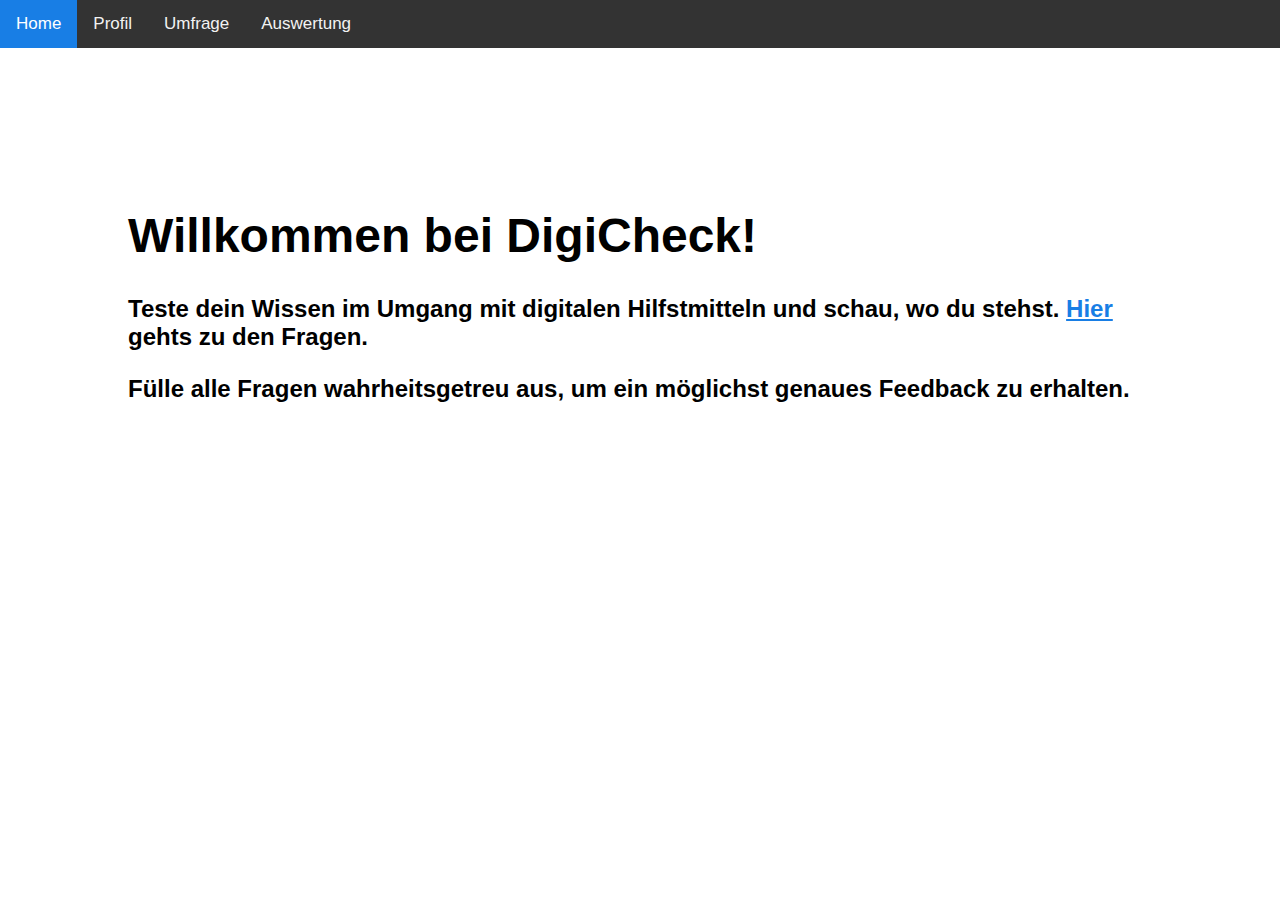
<file: index.html>
<!DOCTYPE html>
<html>
  <head>
    <link rel="icon" href="icons/Bern.png" />
    <title>DigiCheck</title>
    <meta name="viewport" content="width=device-width, initial-scale=1" />
    <style>
      body {
        margin: 0;
        font-family: Arial, Helvetica, sans-serif;
      }

      .topnav {
        overflow: hidden;
        background-color: #333;
      }

      .topnav a {
        float: left;
        color: #f2f2f2;
        text-align: center;
        padding: 14px 16px;
        text-decoration: none;
        font-size: 17px;
      }

      .topnav a:hover {
        background-color: #ddd;
        color: black;
      }

      .topnav a.active {
        background-color: #187ee5;
        color: white;
      }
    </style>
  </head>
  <div class="topnav">
    <a class="active" href="index.html">Home</a>
    <a href="/Profil/index.html">Profil</a>
    <a href="Umfrage/index.html">Umfrage</a>
    <a href="Auswertung/index2.html">Auswertung</a>
  </div>

  <!--
  <div class="container">
    <div class="sidebar">
        <button onclick="window.location.href='index.html'" class="button"><img src="icons/home.png" style="padding-right: 2px;" width="30px" height="30px">Home</img></button>
        <button class="button"><img src="icons/user.png" style="padding-right: 2px;" width="30px" height="30px">Profil</img></button>
        <button onclick="window.location.href='Umfrage/index.html'"class="button"><img src="icons/clipboard.png" style="padding-right: 2px;" width="30px" height="30px">Umfrage</img></button>
        <button onclick="window.location.href='Auswertung/index2.html'" class="button"><img src="icons/chart.png" style="padding-right: 2px;" width="30px" height="30px">Auswertung</img></button>
    </div></header> -->

  <body>
    <div
      style="
        font-family: Arial, Helvetica, sans-serif;
        font-weight: bold;
        padding: 10%;
        font-size: 150%;
      "
    >
      <h1>Willkommen bei DigiCheck!</h1>
      <p>
        Teste dein Wissen im Umgang mit digitalen Hilfstmitteln und schau, wo du
        stehst.
        <a href="Umfrage/index.html" style="color: #187ee5">Hier</a> gehts zu
        den Fragen.
      </p>
      <p>
        Fülle alle Fragen wahrheitsgetreu aus, um ein möglichst genaues Feedback
        zu erhalten.
      </p>
    </div>
  </body>
</html>
</file>
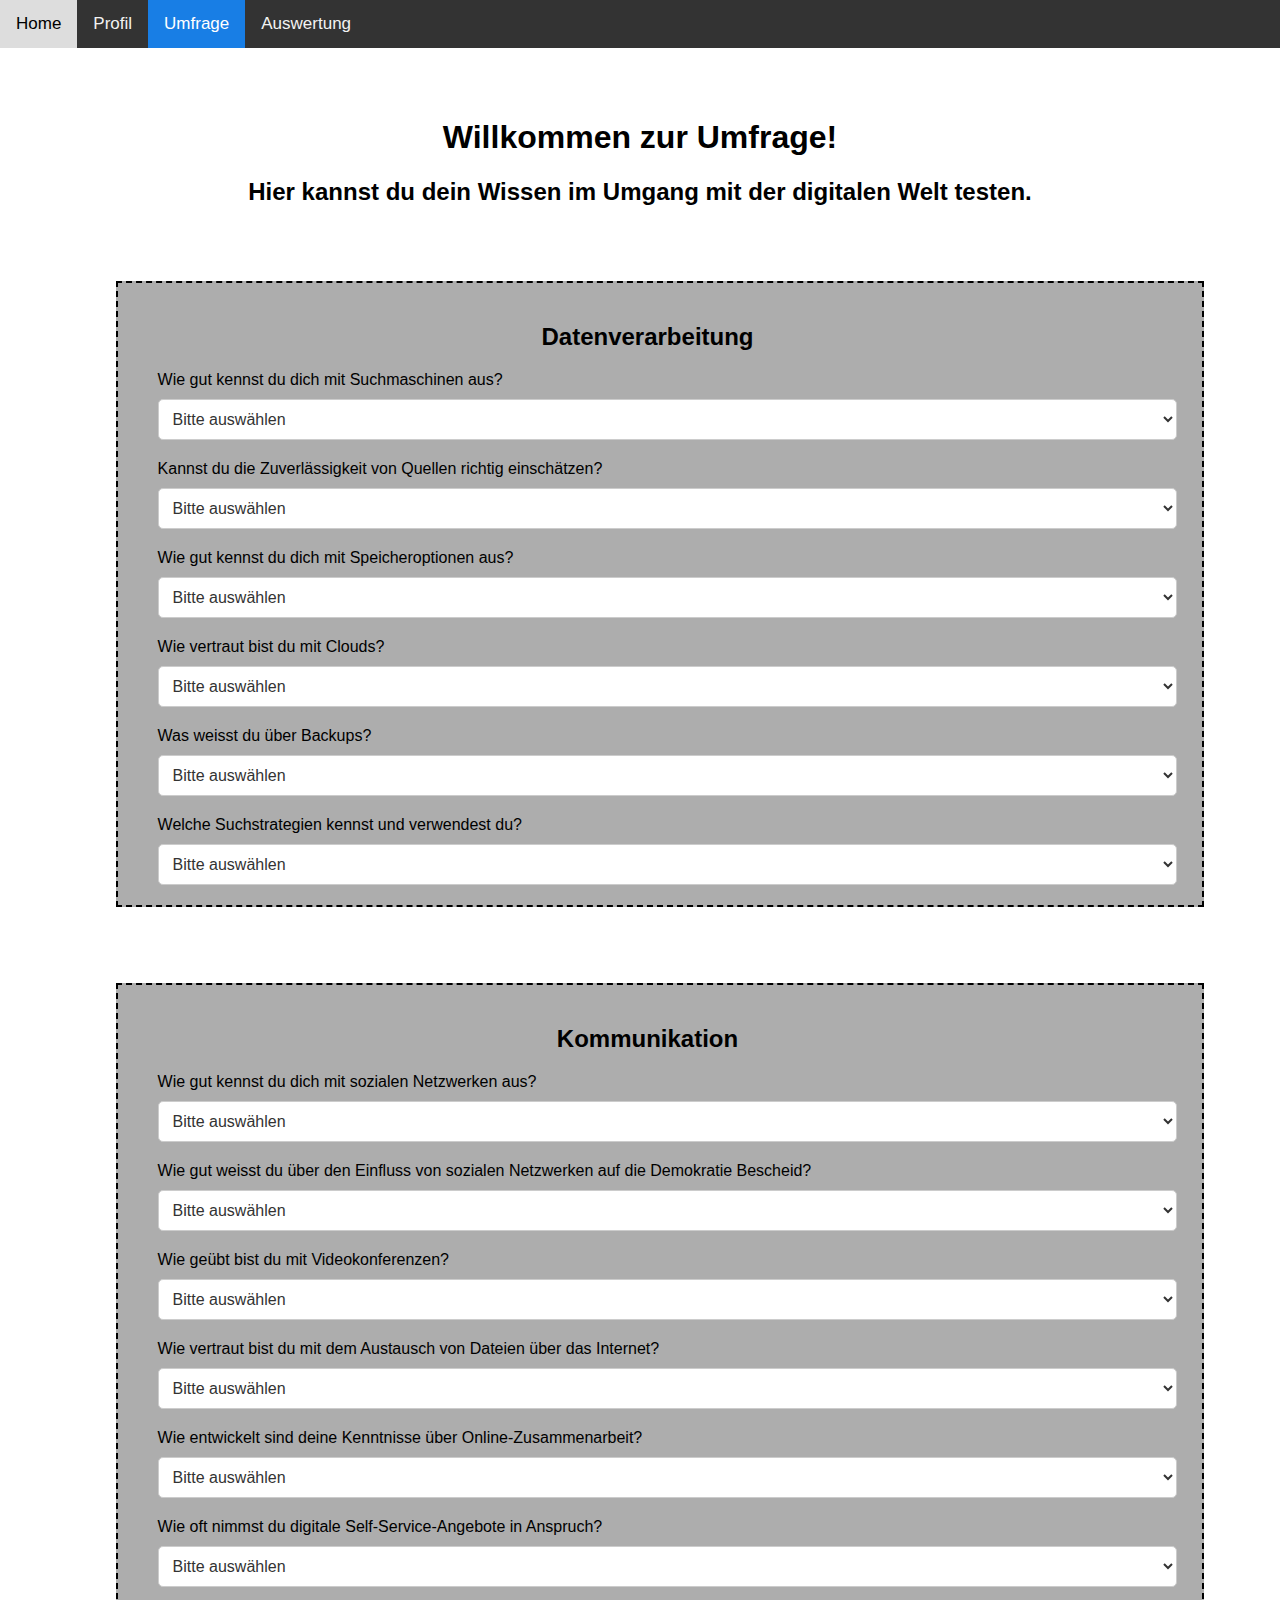
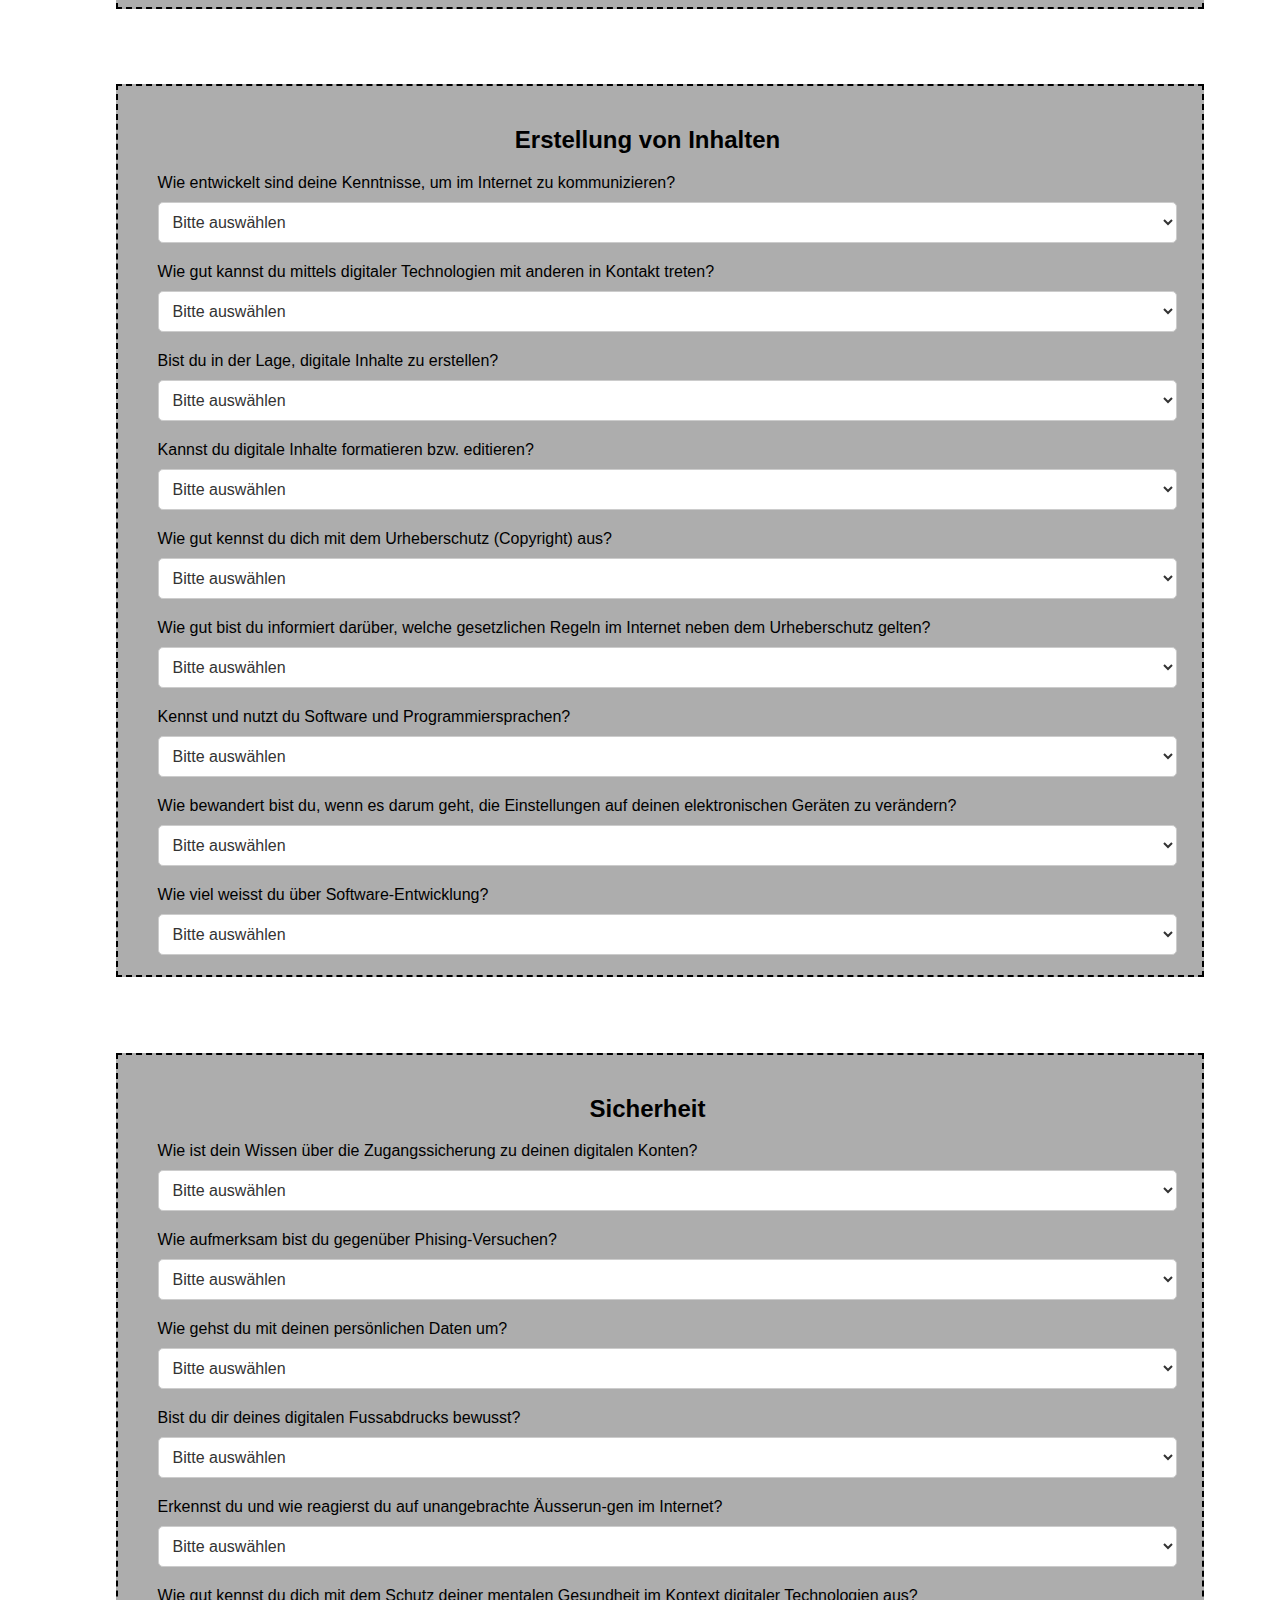
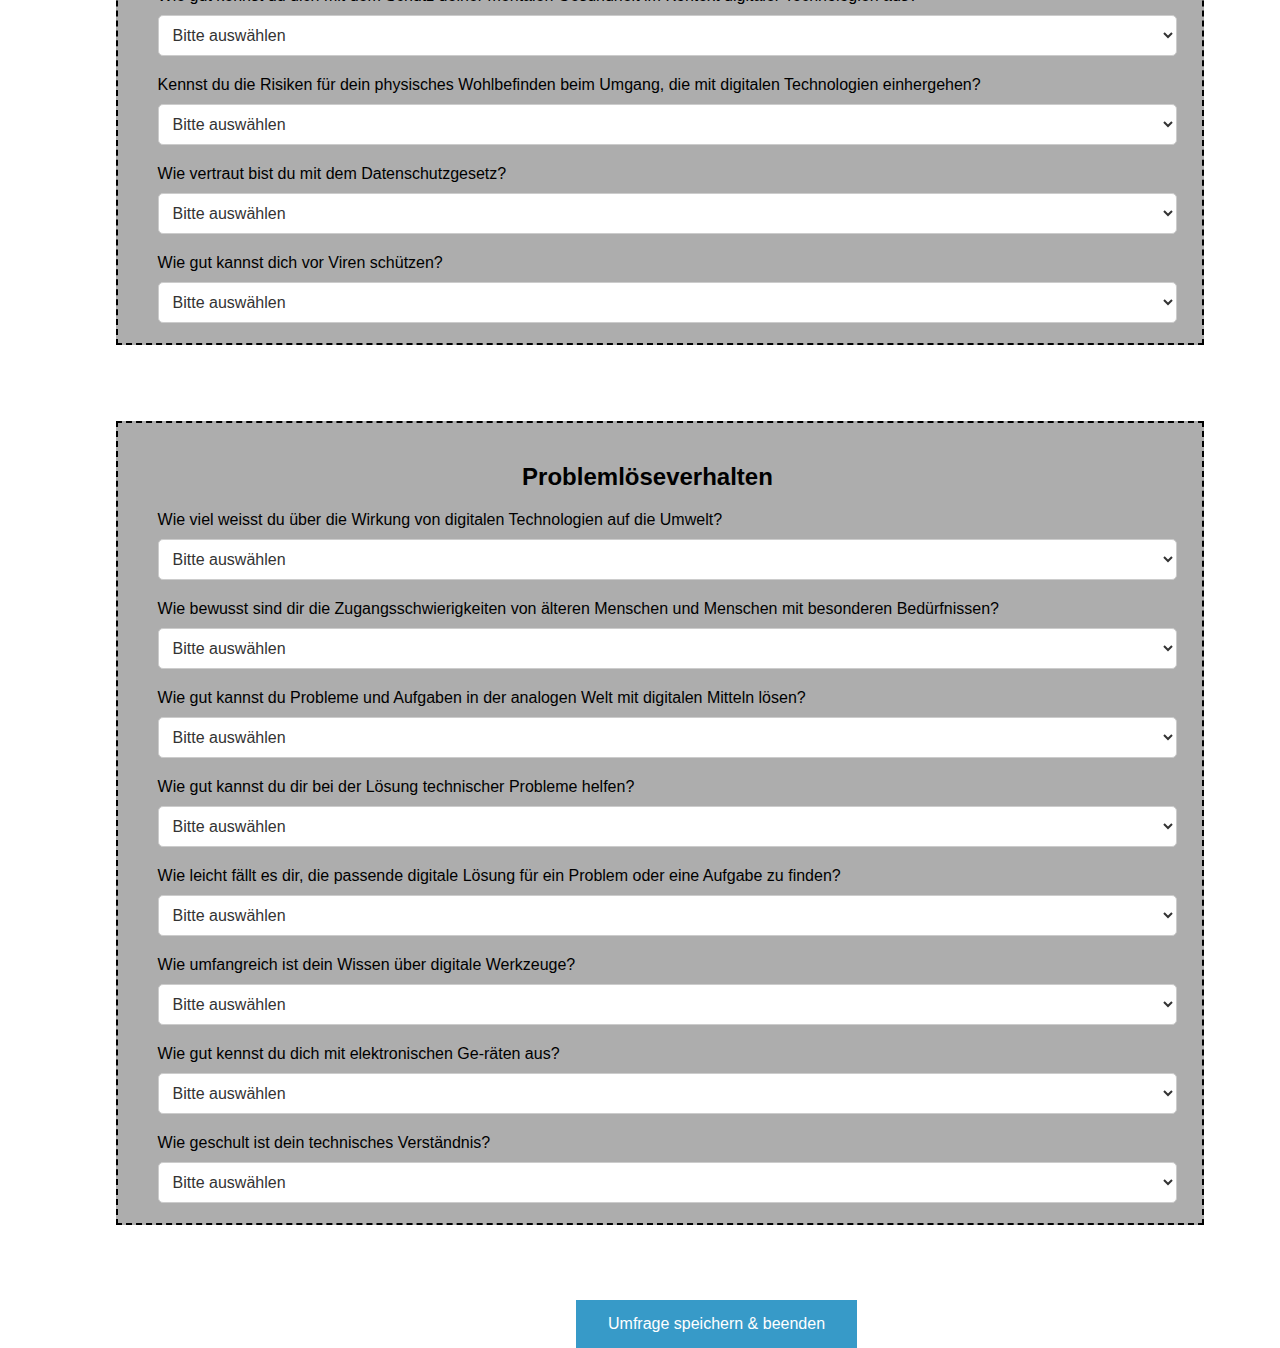
<file: Umfrage/index.html>
<!DOCTYPE html>

<html lang="de">
  <head>
    <link rel="icon" href="../icons/Bern.png" />
    <meta charset="utf-8" />
    <meta name="Umfrage" content="width=device-width, initial-scale=1" />

    <title>Umfrage</title>
    <meta name="Umfrage DigiCheck" content="DigiCheck" />
    <meta name="Joel Bettler" content="DigiCheck" />

    <link rel="stylesheet" href="style.css" />
    <link
      href="https://cdn.jsdelivr.net/npm/bootstrap@5.0.2/dist/css/bootstrap.min.css"
      rel="stylesheet"
      integrity="sha384-EVSTQN3/azprG1Anm3QDgpJLIm9Nao0Yz1ztcQTwFspd3yD65VohhpuuCOmLASjC"
      crossorigin="anonymous"
    />
    <link
      rel="stylesheet"
      href="https://cdnjs.cloudflare.com/ajax/libs/animate.css/4.1.1/animate.min.css"
    />
    <link rel="stylesheet" href="https://unpkg.com/aos@next/dist/aos.css" />
    <style>
      body {
        margin: 0;
        font-family: Arial, Helvetica, sans-serif;
      }
      
      .topnav {
        overflow: hidden;
        background-color: #333;
      }
      
      .topnav a {
        float: left;
        color: #f2f2f2;
        text-align: center;
        padding: 14px 16px;
        text-decoration: none;
        font-size: 17px;
      }
      
      .topnav a:hover {
        background-color: #ddd;
        color: black;
      }
      
      .topnav a.active {
        background-color: #187ee5;
        color: white;
      }
      </style>
  </head>

  <div class="topnav">
    <a href="../index.html">Home</a>
    <a href="../Profil/index.html">Profil</a>
    <a class="active" href="index.html">Umfrage</a>
    <a href="../Auswertung/index2.html">Auswertung</a>
  </div>

  <body>
   <!-- <div class="container">
      <div class="sidebar">
          <button onclick="window.location.href='../index.html'" class="button"><img src="../icons/home.png" style="padding-right: 2px;" width="30px" height="30px">Home</img></button>
          <button class="button"><img src="../icons/user.png" style="padding-right: 2px;" width="30px" height="30px">Profil</img></button>
          <button onclick="window.location.href='../Umfrage/index.html'" class="button"><img src="../icons/clipboard.png" style="padding-right: 2px;" width="30px" height="30px">Umfrage</img></button>
          <button onclick="window.location.href='../Auswertung/index2.html'" class="button"><img src="../icons/chart.png" style="padding-right: 2px;" width="30px" height="30px">Auswertung</img></button>
      </div></header> -->

    <h1>Willkommen zur Umfrage!</h1>
    <h2>Hier kannst du dein Wissen im Umgang mit der digitalen Welt testen.</h2>
    <ul>
      <div class="kategorie">
        <li>
          <h2>Datenverarbeitung</h2>
          <ul>
            <li>
              <label for="q1"
                >Wie gut kennst du dich mit Suchmaschinen aus?</label
              >
              <select id="q1" onchange="updateScore('q1', 'score1')">
                <option value="">Bitte auswählen</option>
                <option value="a">Damit bin ich nicht vertraut.</option>
                <option value="b">
                  Ich kann mithilfe einer Suchmaschine (z.B. Google, Yahoo,
                  Bing) online nach Informationen suchen.
                </option>
                <option value="c">
                  Ich kann die am besten geeigneten Schlüsselwörter
                  identifizieren, die zur Breite und Tiefe des Themas passen.
                  Ich kann zu-dem einige grundlegende Filter bei der Suche
                  be-nutzen (z.B. Bilder, Videos oder Karten suchen)
                </option>
                <option value="d">
                  Ich verstehe, wie Suchmaschinen arbeiten, Ergebnisse
                  einordnen und anzeigen. Ich kann abschätzen, wie sich der
                  Einsatz von fortgeschrittenen Filtern (z.B. Datum, Autor,
                  Medium, Dateiformat, Bildgrösse) auf das Suchergebnis
                  auswirkt und kann damit die Ergebnisse gezielt einschränken.
                </option>
              </select>
            </li>
            <li>
              <label for="q2"
                >Kannst du die Zuverlässigkeit von Quellen richtig
                einschätzen?</label
              >
              <select id="q2" onchange="updateScore('q2', 'score1')">
                <option value="">Bitte auswählen</option>
                <option value="a">Damit bin ich nicht vertraut.</option>
                <option value="b">
                  Ich weiss, dass nicht alle Informationen im Internet
                  zuverlässig sind (z.B. Fake News).
                </option>
                <option value="c">
                  Ich weiss, wie man durch bestimmte Kriterien die
                  Zuverlässigkeit von Informationen einschätzen kann, wende es
                  aber nicht immer an.
                </option>
                <option value="d">
                  Ich prüfe immer kritisch, ob eine online gefundene Information
                  zuverlässig ist. Falls nötig, vergleiche ich dazu mehrere
                  Quellen miteinander.
                </option>
              </select>
            </li>
            <li>
              <label for="q3"
                >Wie gut kennst du dich mit Speicheroptionen aus?</label
              >
              <select id="q3" onchange="updateScore('q3', 'score1')">
                <option value="">Bitte auswählen</option>
                <option value="a">Damit bin ich nicht vertraut.</option>
                <option value="b">
                  Ich kann Inhalte oder Dateien (z. B. Texte, Bilder, Musik,
                  Videos, Internetseiten) abspeichern und wieder abrufen.
                </option>
                <option value="c">
                  Ich ordne Informationen systematisch, indem ich Ordner und
                  Markierungen nutze, um Daten einfacher abzurufen.
                </option>
                <option value="d">
                  Ich weiss, welches Dateiformat für welchen Zweck am besten
                  geeignet ist und nutze entsprechend verschiedene Formate
                  (z.B. tiefe oder hohe Auflösung im E-Mail-Verkehr; JPG, PNG
                  oder Rohdaten-format für Bilder).
                </option>
              </select>
            </li>
            <li>
              <label for="q4">Wie vertraut bist du mit Clouds?</label>
              <select id="q4" onchange="updateScore('q4', 'score1')">
                <option value="">Bitte auswählen</option>
                <option value="a">Damit bin ich nicht vertraut.</option>
                <option value="b">
                  Ich weiss, was eine Cloud ist und wozu sie verwendet wird.
                </option>
                <option value="c">
                  Ich weiss, wie ich Dateien (z. B. Dokumente, Bilder, Videos)
                  zwischen Ordnern, Geräten oder in die Cloud kopieren und
                  verschieben kann.
                </option>
                <option value="d">
                  Ich gehe mit Sorgfalt vor, wenn ich entscheide, wo und wie
                  digitale Inhalte gesichert und gespeichert werden. Ich
                  berücksichtige bei der Speicherung insbesondere die
                  Sicherheit, Zugänglichkeit und Rechtmässigkeit.
                </option>
              </select>
            </li>
            <li>
              <label for="q5">Was weisst du über Backups?</label>
              <select id="q5" onchange="updateScore('q5', 'score1')">
                <option value="">Bitte auswählen</option>
                <option value="a">Damit bin ich nicht vertraut.</option>
                <option value="b">
                  Ich weiss, dass es verschiedene Speichermedien gibt (z. B.
                  interne oder externe Festplatte, USB-Speicher, Pen Drive,
                  Speicherkarte).
                </option>
                <option value="c">
                  Ich kann wichtige Dateien wie z.B. Dokumente, Bilder oder mein
                  Adressbuch auf meinem Telefon, Computer oder Tablet an einen
                  sicheren Ort duplizieren (Backups).
                </option>
                <option value="d">
                  Ich erstelle regelmässig Backups und bin problemlos in der
                  Lage, Daten auf allen relevanten digitalen Geräten
                  wiederherzustellen.
                </option>
              </select>
              <li>
                <label for="q6">Welche Suchstrategien kennst und verwendest du?</label>
                <select id="q6" onchange="updateScore('q6', 'score1')">
                  <option value="">Bitte auswählen</option>
                  <option value="a">Damit bin ich nicht vertraut.</option>
                  <option value="b">
                    Wenn ich eine mir fremde Datenbank vor mir habe (z.B. eine Excel-Tabelle), dann suche ich manuell (Scrollen) nach dem für mich relevanten Inhalt.
                  </option>
                  <option value="c">
                    Ich kann die gängigsten Tastenkombinationen (Hotkeys) anwenden, um mich in einer Datenbank zurechtzufinden. Dazu zählen allen voran Rückgängig machen, Suchen, Screenshot, fetter Text, Navigation, Zoom.
                  </option>
                  <option value="d">
                    Ich kann Datenbanken selbst erstellen, um grosse Datenmengen zu speichern und effizient zu nutzen. Dazu benutze ich z.B. Excel, Google Sheets, MySQL, Microsoft Access oder Oracle.
                  </option>
                </select>
              </li>
            </li>
          </ul>
        </li>
      </div>
      <div class="kategorie">
        <li>
          <h2>Kommunikation</h2>
          <ul>
            <li>
              <label for="q1">Wie gut kennst du dich mit sozialen Netzwerken aus?</label>
              <select id="q1" onchange="updateScore('q1', 'score1')">
                <option value="">Bitte auswählen</option>
                <option value="a">Damit bin ich nicht vertraut.</option>
                <option value="b">Ich kenne Soziale Netzwerke (z.B. Facebook, Instagram, Twitter, WhatsApp).</option>
                <option value="c">Ich nutze soziale Netzwerke und weiss, wie ich ändern kann, mit wem ich Inhalte teile (z. B. Freunde, Freunde von Freunden, alle).</option>
                <option value="d">Ich weiss, dass viele Kommunikationsdienste und soziale Medien kostenlos sind, weil sie durch Werbung bezahlt werden. Ich weiss, dass ich durch die Benutzung dieser Dienste deren Anbietern die Erlaubnis erteile, Daten über mich zu sammeln und gewinnbringend zu verkaufen.</option>
              </select>
            </li>
            <li>
              <label for="q2">Wie gut weisst du über den Einfluss von sozialen Netzwerken auf die Demokratie Bescheid?</label>
              <select id="q2" onchange="updateScore('q2', 'score1')">
                <option value="">Bitte auswählen</option>
                <option value="a">Damit bin ich nicht vertraut.</option>
                <option value="b">Ich verwende soziale Netzwerke wie Facebook, Instagram, LinkedIn, ohne über deren Funktionsweise nachzudenken.</option>
                <option value="c">Beim Verwenden bin ich mir bewusst, dass bei den meisten und bekanntesten sozialen Netwerken Algorithmen meine Likes, Posts und weitere Aktivitäten (z.B. wie lange ich ein Bild anschaue) erfassen und mir gestützt darauf ähnlichen Inhalte anzeigt (sog. Filterblase bzw. Bubble).</option>
                <option value="d">Ich weiss, dass soziale Medien und Netzwerke Gesellschaft und Demokratie fördern wie auch schwächen können. Einerseits vereinfachen sie bspw. den Austausch von Ideen, Meinungen und Kritik. Andererseits haben die verwendeten Algorithmen z. B. die Tendenz, extremen Inhalten zu mehr Reichweite zu verhelfen, um mehr Aufmerksamkeit und Nutzung zu generieren.
                  </option>
              </select>
            </li>
            <li>
              <label for="q3">Wie geübt bist du mit Videokonferenzen?</label>
              <select id="q3" onchange="updateScore('q3', 'score1')">
                <option value="">Bitte auswählen</option>
                <option value="a">Damit bin ich nicht vertraut.</option>
                <option value="b">Ich kenne Programme, um über das Internet Videokonferenzen abzuhalten (z.B. Microsoft Teams, Google Meet, Skype, Zoom).</option>
                <option value="c">Ich benutze solche Programme regelmässig und deren Bedienung fällt mir leicht. Ausserdem kenne ich einige erweiterte Funktionen.</option>
                <option value="d">Es fällt mir leicht, solche erweiterten Funktionen von solchen E-Meeting-Programmen (z. B. Videokonferenz, Datenaustausch, Application-Sharing, gemeinsame Nutzung von Kalendern) anzuwenden.</option>
              </select>
            </li>
            <li>
              <label for="q4">Wie vertraut bist du mit dem Austausch von Dateien über das Internet?</label>
              <select id="q4" onchange="updateScore('q4', 'score1')">
                <option value="">Bitte auswählen</option>
                <option value="a">Damit bin ich nicht vertraut.</option>
                <option value="b">Ich kenne Programme, um online Dateien miteinander zu teilen (z.B. Google Drive, One Drive, DropBox).</option>
                <option value="c">Ich weiss, welche Programme ich in meinem Arbeitsalltag beim Kanton Bern verwenden darf. Ich kann solche Programme benutzen, um Dateien mit anderen auszutauschen.</option>
                <option value="d">Ich benutze diese Programme regelmässig und bin mir dabei stets der Vor- und Nachteile bewusst, insbesondere etwaiger Transfer der Daten in Länder mit geringerem Datenschutzniveau oder Sicherheit der Daten vor Hackerangriffen.</option>
              </select>
            </li>
            <li>
              <label for="q5">Wie entwickelt sind deine Kenntnisse über Online-Zusammenarbeit?</label>
              <select id="q5" onchange="updateScore('q5', 'score1')">
                <option value="">Bitte auswählen</option>
                <option value="a">Damit bin ich nicht vertraut.</option>
                <option value="b">Ich kenne Programme, um online mit anderen an einem gleichen Dokument zusammenzuarbeiten (z.B. Google Docs, Microsoft Teams).</option>
                <option value="c">Ich weiss, wie man ein gemeinsames Online-Dokument, das jemand anderes erstellt hat, bearbeitet (z.B. den Text verändern oder ein Bild einfügen).</option>
                <option value="d">Ich kann Inhalte mittels solcher Online-Kollaborationsprogrammen selber erstellen, andere dazu einladen und Berechtigungen für die Zusammenarbeit erteilen.</option>
              </select>
            </li>
            <li>
              <label for="q6">Wie oft nimmst du digitale Self-Service-Angebote in Anspruch?</label>
              <select id="q6" onchange="updateScore('q6', 'score1')">
                <option value="">Bitte auswählen</option>
                <option value="a">Damit bin ich nicht vertraut.</option>
                <option value="b">Ich weiss, dass ich digitale Technologien benutzen kann, um mit Dienstleistungsbetrieben (wie öffentliche Verwaltungen, Banken, Krankenhäuser) zu interagieren.</option>
                <option value="c">Ich kann einige Funktionen von Online Services verwenden: Ich kann Zahlungen online abwickeln, im Internet Dinge kaufen und E-Government-Dienstleistungen in Anspruch nehmen (z. B. Steuererklärung online erledigen, Termine mit Behörden bspw. zum Impfen über das Internet vereinbaren oder Self-Service-Portal vom Kanton Bern nutzen).</option>
                <option value="d">Ich versuche überall, wo es möglich und angebracht ist, den Online Self-Service einem Anruf, einer E-Mail oder der persön-licher Nachfrage vorzuziehen.</option>
              </select>
            </li>
          </ul>
        </li>
      </div>
      <div class="kategorie">
        <li>
          <h2>Erstellung von Inhalten</h2>
          <ul>
            <li>
              <label for="q1">Wie entwickelt sind deine Kenntnisse, um im Internet zu kommunizieren?</label>
              <select id="q1" onchange="updateScore('q1', 'score1')">
                <option value="">Bitte auswählen</option>
                <option value="a">Damit bin ich nicht vertraut.</option>
                <option value="b">Ich verwende eigentlich immer die gleiche Ausdrucksweise, wenn ich mit anderen digital kommunziere (u. a. Wortschatz, Anrede, Emojis).</option>
                <option value="c">Ich passe meinen Umgangston meiner Zielgruppe an. Ich verwende bspw. Sprachen, Slang, Bilder, Emojis und verschiedene Arten von Medien (u. a. Kurznachricht, Mail, Videoanruf) mit Bedacht auf die Empfänger/-innen.</option>
                <option value="d">Ich habe die Fähigkeit, mich in andere Individuen hineinzuversetzen und passe meine digitale Kommunikation so an, dass ich die Gefühlslage meines Gegenübers nicht störe und dennoch meine Mei-nung klar ausdrücke.</option>
              </select>
            </li>
            <li>
              <label for="q2">Wie gut kannst du mittels digitaler Technologien mit anderen in Kontakt treten?</label>
              <select id="q2" onchange="updateScore('q2', 'score1')">
                <option value="">Bitte auswählen</option>
                <option value="a">Damit bin ich nicht vertraut.</option>
                <option value="b">Ich kann mittels Handy, Internettelefonie (sog. Voice Over IP wie z. B. Skype), E- Mail oder Chat unter Verwendung grundlegender Funktionen kommunizieren (z. B. Sprachnachrichten, SMS, E-Mails).</option>
                <option value="c">Ich kann erweiterte Funktionen verschiedener Kommunikations-Tools verwenden (z. B. Verwenden von Voice Over IP und File-Sharing).</option>
                <option value="d">Ich kann eine Vielzahl an Kommunikations-Tools aktiv nutzen und kenne deren Vor- und Nachteile (E-Mail, Chat, SMS, Instant Messaging, Blogs, Micro-Blogs, Soziale Netzwerke).</option>
              </select>
            </li>
            <li>
              <label for="q3">Bist du in der Lage, digitale Inhalte zu erstellen?</label>
              <select id="q3" onchange="updateScore('q3', 'score1')">
                <option value="">Bitte auswählen</option>
                <option value="a">Damit bin ich nicht vertraut.</option>
                <option value="b">Ich kann einfache digitale Inhalte (z. B. Texte, Ta-bellen, Bilder, Audiodateien) in mindestens einem Format mittels digitaler Tools produzieren.</option>
                <option value="c">Ich kann komplexe Inhalte (z. B. Texte, Tabellen, Bilder, Audiodateien) in div. Formaten mit digitalen Tools produzieren. Ich kann Websites/Blogs anhand von Templates (z. B. Wordpress) benutzen.</option>
                <option value="d">Ich kann komplexe multimediale Inhalte in div. Formaten mittels digitaler Plattformen, Tools und Umgebun-gen produzieren und modifizieren. Ich kann Websites programmieren.</option>
              </select>
            </li>
            <li>
              <label for="q4">Kannst du digitale Inhalte formatieren bzw. editieren?</label>
              <select id="q4" onchange="updateScore('q4', 'score1')">
                <option value="">Bitte auswählen</option>
                <option value="a">Damit bin ich nicht vertraut.</option>
                <option value="b">Ich kann Inhalte, die von anderen produziert wurden, problemlos editieren (z.B. Texte bearbeiten).</option>
                <option value="c">Ich kann einfache Formatierungen (z. B. Einfügung von Fussnoten, Diagrammen, Tabellen) von Inhalten, die von mir oder anderen produziert wurden, vornehmen.</option>
                <option value="d">Ich beherrsche fortgeschrittene Formatierungsfunktionen von div. Tools (z. B. Serienbriefe, Zusammenfügen von div. Dokumenten, Benutzung von Formeln, Makros, usw.)</option>
              </select>
            </li>
            <li>
              <label for="q5">Wie gut kennst du dich mit dem Urheberschutz (Copyright) aus?</label>
              <select id="q5" onchange="updateScore('q5', 'score1')">
                <option value="">Bitte auswählen</option>
                <option value="a">Damit bin ich nicht vertraut.</option>
                <option value="b">Ich weiss, dass quasi jeder Inhalt im Internet urheberrechtlich geschützt ist. Ich weiss, dass ich urheberrechtlich geschützte Inhalte unter dem Schweizer Recht zwar herunterladen darf, aber nicht unbegrenzt verbreiten (dazu zählen u. a. das Wiederhochladen und das Zugänglich machen in einer Cloud).</option>
                <option value="c">Ich weiss, wie man urheberrechtlich geschützten Inhalt referenziert und weiterverwendet. Ich weiss, in welchen Situationen das Urheberrecht nicht gilt, z. B. wenn ich den Inhalt privat oder betriebsintern verwende (sog. Urheberrechtsschranken).</option>
                <option value="d">Ich habe ein breites Wissen zum Urheberrecht. Ich kenne insbesondere verschieden Arten von Lizenzen und Urheberrechtsschranken.</option>
              </select>
            </li>
            <li>
              <label for="q6">Wie gut bist du informiert darüber, welche gesetzlichen Regeln im Internet neben dem Urheberschutz gelten?</label>
              <select id="q6" onchange="updateScore('q6', 'score1')">
                <option value="">Bitte auswählen</option>
                <option value="a">Damit bin ich nicht vertraut.</option>
                <option value="b">Ich bin mir bewusst, dass ich eine Person um Erlaubnis bitten sollte, bevor ich Fotos über sie veröffentliche oder teile.</option>
                <option value="c">Bevor ich einen neuen Dienst nutze, mache ich mich zunächst
                  stets mit den Allgemeinen Geschäftsbedingungen vertraut.
                  </option>
                <option value="d">Ich verfüge über ein umfangreiches Wissen in Bezug auf die rechtlichen Rahmenbedingungen, wenn ich etwas veröffentliche, kommentiere oder online kaufe oder verkaufe. Ich kenne insbesondere die Gesetze zum Datenschutz, unlauteren Wettbewerb, Strafrecht und Urheberrecht.</option>
              </select>
            </li>
            <li>
              <label for="q7">Kennst und nutzt du Software und Programmiersprachen?</label>
              <select id="q7" onchange="updateScore('q7', 'score1')">
                <option value="">Bitte auswählen</option>
                <option value="a">Damit bin ich nicht vertraut.</option>
                <option value="b">Ich weiss, dass Programmiersprachen (z. B. Python, Visual Basic, Java, HTML, PHP, Excel-Makros) verwendet werden, um einem digitalen Gerät Anweisungen zur Ausführung einer Aufgabe zu geben</option>
                <option value="c">Ich weiss, wie Programmeirsprachen in etwa funktionieren (z.B. Wissen, dass ein Code die Abfolge von Befehlen ist). </option>
                <option value="d">Ich kann mindestens eine Programmiersprache selber anwenden und damit Inhalte erstellen oder schon erstellte Inhalte verbessern.</option>
              </select>
            </li>
            <li>
              <label for="q8">Wie bewandert bist du, wenn es darum geht, die Einstellungen auf deinen elektronischen Geräten zu verändern?</label>
              <select id="q8" onchange="updateScore('q8', 'score1')">
                <option value="">Bitte auswählen</option>
                <option value="a">Damit bin ich nicht vertraut.</option>
                <option value="b">Wenn ich die Einstellungen auf meinen Geräten, Programmen oder Apps verändern muss, hole ich mir Hilfe.</option>
                <option value="c">Ich kann einfache Funktionen und Einstellungen von Softwares und Applikationen, die ich benutze, anwenden und modifizieren (z. B. Änderung von Standardeinstellungen).</option>
                <option value="d">Ich kann auch weitergehende Einstellungen auf digitalen Geräten, Online-Diensten und Anwendungen anpassen (z. B. Datenschutz-einstellungen verwalten, Schriftgrösse des Browsers verändern oder ein neues WiFi-Passwort einstellen).</option>
              </select>
            </li>
            <li>
              <label for="q9">Wie viel weisst du über Software-Entwicklung?</label>
              <select id="q9" onchange="updateScore('q9', 'score1')">
                <option value="">Bitte auswählen</option>
                <option value="a">Damit bin ich nicht vertraut.</option>
                <option value="b">Ich weiss, dass eine bestimmte Aufgabe (z. B. Suche und Sortieren) durch verschiedene algorithmische Lösungen umgesetzt werden kann.</option>
                <option value="c">Ich interessiere mich dafür, herauszufinden, wie eine Aufgabe in aufeinanderfolgende Teile zerlegt wird, um sie so von einem Computerprogramm erledigen zu lassen.</option>
                <option value="d">Ich weiss sehr gut Bescheid darüber, wie Computerprogramme und Websites entwickelt und aufgebaut werden und wie sie funktionieren.</option>
              </select>
            </li>
          </ul>
        </li>
      </div>
      <div class="kategorie">
        <li>
          <h2>Sicherheit</h2>
          <ul>
            <li>
              <label for="q1">Wie ist dein Wissen über die Zugangssicherung zu deinen digitalen Konten?</label>
              <select id="q1" onchange="updateScore('q1', 'score1')">
                <option value="">Bitte auswählen</option>
                <option value="a">Damit bin ich nicht vertraut.</option>
                <option value="b">Mir ist bewusst, dass meine Anmeldedaten (Nutzername und Pass-wort) gestohlen werden können.</option>
                <option value="c">Ich benutze verschiedene Passwörter und ändere diese regelmässig.</option>
                <option value="d">Wo immer möglich, verwende ich eine Zwei-Faktor-Authentifizierung</option>
              </select>
            </li>
            <li>
              <label for="q2">Wie aufmerksam bist du gegenüber Phising-Versuchen?</label>
              <select id="q2" onchange="updateScore('q2', 'score1')">
                <option value="">Bitte auswählen</option>
                <option value="a">Damit bin ich nicht vertraut.</option>
                <option value="b">Ich weiss, dass ich nicht ohne Bedacht private Daten online preisgeben sollte.</option>
                <option value="c">Ich weiss, woran ich betrügerische E-Mails und Websites erkenne. E-Mails: z.B. anhand des Absenders, des Texts in der Mail oder der verwendeten Sprache. Websites: z.B. anhand des Sicherheitszertifikats/ Schlosses in der Adressleiste meines Browser.
                  </option>
                <option value="d">Ich weiss, wie ich mich vor Missbräuchen im Internet wie bspw. Identitätsdiebstahl schützen kann.</option>
              </select>
            </li>
            <li>
              <label for="q3">Wie gehst du mit deinen persönlichen Daten um?</label>
              <select id="q3" onchange="updateScore('q3', 'score1')">
                <option value="">Bitte auswählen</option>
                <option value="a">Damit bin ich nicht vertraut.</option>
                <option value="b">Ich weiss, welche persönlichen Daten ich nicht online teilen und anzeigen sollte, bspw. in Blogs, sozialen Netzwer-ken wie Facebook oder via Messenger-Diensten wie WhatsApp.</option>
                <option value="c">Ich überlege immer sorgfältig, bevor ich persönli-he Daten (wie Adresse, Geburtstag, Profilbild, Zivilstand oder politische Ansicht) im Internet zugänglich mache.</option>
                <option value="d">Wenn ich bspw. etwas kritisiere oder lobe, achte ich sehr darauf, wie sich die Online-Aktivität auf das Leben, den Ruf und die Karriere von mir und Anderen auswirken kann.</option>
              </select>
            </li>
            <li>
              <label for="q4">Bist du dir deines digitalen Fussabdrucks bewusst?</label>
              <select id="q4" onchange="updateScore('q4', 'score1')">
                <option value="">Bitte auswählen</option>
                <option value="a">Damit bin ich nicht vertraut.</option>
                <option value="b">Ich kann problemlos zwischen weniger sensiblen und sensibleren Daten unterscheiden (d. h. Informationen mit mehr oder weniger Schadenpotenzial in den falschen Händen). Weniger sensibel: z. B. Name, Adresse, Profilbild.
                Sensibel: z. B. Kreditkar-ten, Krankenakten, Steu-erinformationen.
                  </option>
                <option value="c">Ich weiss, wie ich beim Surfen das Teilen meines geografischen Standorts sowie Cookies verhindern oder einschränken kann.</option>
                <option value="d">Ich habe ein umfangreiches Wissen, wie man meinen digitalen Fussabdruck (persönlichen Daten wie Profilbild, frühere Kommentare, Adresse, Job, Ausbildung, etc.) suchen und finden kann.</option>
              </select>
            </li>
            <li>
              <label for="q5">Erkennst du und wie reagierst du auf unangebrachte Äusserun-gen im Internet?</label>
              <select id="q5" onchange="updateScore('q5', 'score1')">
                <option value="">Bitte auswählen</option>
                <option value="a">Damit bin ich nicht vertraut.</option>
                <option value="b">Ich erkenne, ab wann eine Aussage eine Einschüchterung, Belästigung, Schikane oder die Verbreitung von Gerüchten und Geheimnissen darstellt und unangemessen ist.</option>
                <option value="c">Ich habe eine gute Strate-gie, um auf beleidigende Kommentare oder E-Mails zu antworten, insbesondere durch Zeigen von Empathie (z. B. "Schade, dass Sie so reagieren. Ihre Aussage verursacht bei den Betroffenen psychischen Schmerz").</option>
                <option value="d">Ich erkenne illegale Aussagen im Internet und ergreife die richtigen Massnahmen bedarfsgerecht (z. B. Melden beim Betreiber).</option>
              </select>
            </li>
            <li>
              <label for="q6">Wie gut kennst du dich mit dem Schutz deiner mentalen Gesundheit im Kontext digitaler Technologien aus?</label>
              <select id="q6" onchange="updateScore('q6', 'score1')">
                <option value="">Bitte auswählen</option>
                <option value="a">Damit bin ich nicht vertraut.</option>
                <option value="b">Ich weiss, dass eine zu extensive Nutzung digitaler Technologien meinem psychischen Wohlbefinden schaden kann.</option>
                <option value="c">Ich weiss, dass ich die Zeit, während der ich digitale Geräte benutze, regulieren sollte.</option>
                <option value="d">Ich bin sehr bedacht auf einen ausgewo-genen Umgang mit Technologie. Ich beobachte bspw., ob der Umgang mit Technologie meinen Schlaf oder meinen Stresslevel beeinflusst.</option>
              </select>
            </li>
            <li>
              <label for="q7">Kennst du die Risiken für dein physisches Wohlbefinden beim Umgang, die mit digitalen Technologien einhergehen?</label>
              <select id="q7" onchange="updateScore('q7', 'score1')">
                <option value="">Bitte auswählen</option>
                <option value="a">Damit bin ich nicht vertraut.</option>
                <option value="b">Ich weiss, dass mit der Arbeit am Computer Risi-ken für mein körperliches Wohlbefinden verbunden sind.</option>
                <option value="c">Ich kenne die Prinzipien eines ergonomischen Arbeitsplatzes und einer gesunden Haltung (z. B. Beinposition, Bildschirm-höhe, ergonomische Arbeitsgeräte).</option>
                <option value="d">Ich beobachte genau, ob ich körperliche Symptome entwickle, die auf eine ungesunde Haltung oder einen nicht ergonomischen Arbeitsplatz zurückzuführen sein </option>
              </select>
            </li>
            <li>
              <label for="q8">Wie vertraut bist du mit dem Datenschutzgesetz?</label>
              <select id="q8" onchange="updateScore('q8', 'score1')">
                <option value="">Bitte auswählen</option>
                <option value="a">Damit bin ich nicht vertraut.</option>
                <option value="b">Ich kenne die grundlegendsten Vorgaben des Schweizer Datenschutzgesetzes (bspw. keine Datenerhebung oder -bearbeitung ohne Einwilligung oder gesetzliche Grundlage, oder Speicherung der Daten nur solange nötig)</option>
                <option value="c">Ich weiss, dass die EU-Datenschutzrichtlinie auch zwischen mir und einem Anbieter aus der EU gilt, auch wenn ich mich in der Schweiz befinde (auf-grund dessen ich z. B. gefragt werde, ob ich Cookies akzeptieren möchte).</option>
                <option value="d">Ich weiss, dass in der Schweiz bald ein neues Datenschutzgesetz in Kraft treten wird/im Sommer in Kraft getreten ist, das der EU-Datenschutzverordnung sehr ähnlich ist.</option>
              </select>
            </li>
            <li>
              <label for="q9">Wie gut kannst dich vor Viren schützen?</label>
              <select id="q9" onchange="updateScore('q9', 'score1')">
                <option value="">Bitte auswählen</option>
                <option value="a">Damit bin ich nicht vertraut.</option>
                <option value="b">Ich verstehe, dass es im Internet wie auch in meinem E-Mail-Postfach Schadsoftware geben kann und ich diesbezüglich stets Achtung walten lassen muss.</option>
                <option value="c">Ich bin mir bewusst, dass es für die Abwehr von Schadsoftware wichtig ist, das Betriebssystem, Anti-Viren- wie auch meine anderen Programme stets auf dem neusten Stand zu halten.</option>
                <option value="d">Ich kann Sicherheitseinstellungen vornehmen (bspw. betreffend meiner Firewall), kenne mein Anti-Viren-Programm und mache immer die nötigen Updates.</option>
              </select>
            </li>
          </ul>
        </li>
      </div>
      <div class="kategorie">
        <li>
          <h2>Problemlöseverhalten</h2>
          <ul>
            <li>
              <label for="q1">Wie viel weisst du über die Wirkung von digitalen Technologien auf die Umwelt?</label>
              <select id="q1" onchange="updateScore('q1', 'score1')">
                <option value="">Bitte auswählen</option>
                <option value="a">Damit bin ich nicht vertraut.</option>
                <option value="b">Ich bin mir bewusst, dass der Betrieb digitaler Geräte und des Internets heute einer der grössten Stromverbraucher ist.</option>
                <option value="c">Ich versuche, den Energieverbrauch meiner Geräte zu reduzieren (z. B. Einstellungen ändern, Apps schliessen, Wifi ausschalten).</option>
                <option value="d">Ich versuche stetig, neue Wege zu finden, wie ich mithilfe von digitalen Technologien gesamthaft umweltfreundlicher leben und konsumieren kann (z. B. effizientere Ressourcennutzung etwa durch Shared Economy)</option>
              </select>
            </li>
            <li>
              <label for="q2">Wie bewusst sind dir die Zugangsschwierigkeiten von älteren Menschen und Menschen mit besonderen Bedürfnissen?</label>
              <select id="q2" onchange="updateScore('q2', 'score1')">
                <option value="">Bitte auswählen</option>
                <option value="a">Damit bin ich nicht vertraut.</option>
                <option value="b">Ich bin mir bewusst, dass vor allem ältere Menschen und Menschen mit besonderen Bedürfnissen teilweise de facto von der Benutzung des Internets ausgeschlossen sind, wenn sie zum Beispiel unter einer Sehschwäche leiden.</option>
                <option value="c">Ich weiss über digitale Hilfsmittel Bescheid, die älteren Menschen oder Menschen mit besonderen Bedürfnissen helfen können (z. B. Vorlese-Funktionen oder vergrös-serte Darstellung).</option>
                <option value="d">Ich bin bereit, Menschen in meiner Ge-meinschaft zu helfen, ihre digitalen Fähig-keiten zu verbessern.</option>
              </select>
            </li>
            <li>
              <label for="q3">Wie gut kannst du Probleme und Aufgaben in der analogen Welt mit digitalen Mitteln lösen?</label>
              <select id="q3" onchange="updateScore('q3', 'score1')">
                <option value="">Bitte auswählen</option>
                <option value="a">Damit bin ich nicht vertraut.</option>
                <option value="b">Ich kann digitale Anwendungen einsetzen, um nicht-technologische Probleme zu lösen (z. B. Navigation mittels Google Maps, Berechnungen oder Scannen auf dem Smartphone).  </option>
                <option value="c">Wenn ich im Privat- oder Berufsleben eine Aufgabe habe, überlege ich stets, ob es auch einen Lösungsweg via digitaler Technologien geben könnte, der effizienter ist als die analoge Alternative.</option>
                <option value="d">Wenn ich im Privat- oder Berufsleben eine Aufgabe habe, überlege ich stets, ob es auch einen Lösungsweg via digitaler Technologien geben könnte, der effizienter ist als die analoge Alternative.</option>
              </select>
            </li>
            <li>
              <label for="q4">Wie gut kannst du dir bei der Lösung technischer Probleme helfen?</label>
              <select id="q4" onchange="updateScore('q4', 'score1')">
                <option value="">Bitte auswählen</option>
                <option value="a">Damit bin ich nicht vertraut.</option>
                <option value="b">Ich kann Unterstützung und Hilfestellung finden, wenn ein technisches Problem auftritt oder wenn ich ein neues Ge-rät, Programm oder eine neue Anwendung benutze. Z. B. frage ich bei einer Kollegin/einem Kollegen nach oder suche im Internet.</option>
                <option value="c">Ich kann die regelmässig auftretenden Probleme, die bei der Nutzung digitaler Technologien auftreten, ohne fremde Hilfe lösen. Wenn bspw. meine Internetverbindung nicht funktioniert, weiss ich, dass es daran liegen könnte, dass ich ausserhalb der Reichweite des WLANs bin oder der Flugmodus eingeschaltet ist.</option>
                <option value="d">Ich habe bei fast allen Problemen, die mit der Nutzung digitaler Technologien entstehen, sofort mindestens eine Idee und bin damit zumeist erfolgreich.  </option>
              </select>
            </li>
            <li>
              <label for="q5">Wie leicht fällt es dir, die passende digitale Lösung für ein Problem oder eine Aufgabe zu finden?</label>
              <select id="q5" onchange="updateScore('q5', 'score1')">
                <option value="">Bitte auswählen</option>
                <option value="a">Damit bin ich nicht vertraut.</option>
                <option value="b">Ich weiss, dass verschiedene Geräte, Programme und Übertragungsarten verschiedene Vor- und Nachteile haben, von denen ich einige wenige benennen kann (z. B. Smartphone vs. Tablet im Ausseneinsatz; Bild vs. Text).</option>
                <option value="c">Ich habe ein umfangreiches Wissen über die Vor- und Nachteile der unterschiedlichen Geräte und Programme und bin gut darin, die beste Option für meine Bedürfnisse auszuwählen. Bspw. nimmt es für mich weniger Zeit in Anspruch, eine  Sprachnachricht zu verfassen; dafür übermittelt eine geschriebene Nachricht die Information synthetisiert und ist damit effizienter für den/die Empfänger/-in.</option>
                <option value="d">Ich habe nicht nur vertiefte Kenntnisse über verschiedene Geräte, Programme und Übertragungsarten, ich kann auch überdurchschnittlich viele davon anwenden.</option>
              </select>
            </li>
            <li>
              <label for="q6">Wie umfangreich ist dein Wissen über digitale Werkzeuge?</label>
              <select id="q6" onchange="updateScore('q6', 'score1')">
                <option value="">Bitte auswählen</option>
                <option value="a">Damit bin ich nicht vertraut.</option>
                <option value="b">Ich weiss, dass digitale Technologie als leistungsfähiges Werkzeug zur Innovation von Prozessen und Produkten eingesetzt werden kann.</option>
                <option value="c">Ich kann abschätzen, wann eine Technologie das Lösen einer Aufgabe oder einen Prozess unterstützen kann und wann nicht.</option>
                <option value="d">Ich kann Datenwerkzeuge wie Data-Mining und Analyse-Software anwenden und damit Entscheide faktenbasiert fällen und zu vertreten.</option>
              </select>
            </li>
            <li>
              <label for="q7">Wie gut kennst du dich mit elektronischen Ge-räten aus?</label>
              <select id="q7" onchange="updateScore('q7', 'score1')">
                <option value="">Bitte auswählen</option>
                <option value="a">Damit bin ich nicht vertraut.</option>
                <option value="b">Ich bin vertraut mit den zentralsten Funktionen der verbreiteten elektronischen Geräte (z.B. Computer oder Smartphone benutzen).</option>
                <option value="c">Ich weiss über technische Lösungen Bescheid, die mir den Zugang und die Nutzung digitaler Technologien erleichtern können (bspw. Sprachübersetzung, Vorlese-Funktion, Vergrösserung oder Zoom).</option>
                <option value="d">Ich bin problemlos dazu imstande, die Konfigurationen des Betriebssystems meiner elektronischen Geräte an meine Be-dürfnisse anzupassen (z. B. automatisches Stoppen/Starten von Diensten, Ändern von Registrierungsschlüsseln).</option>
              </select>
            </li>
            <li>
              <label for="q8">Wie geschult ist dein technisches Verständnis?</label>
              <select id="q8" onchange="updateScore('q8', 'score1')">
                <option value="">Bitte auswählen</option>
                <option value="a">Damit bin ich nicht vertraut.</option>
                <option value="b">Ich kenne die grundlegendsten Komponenten eines Computers (Hard-ware, Software, Tower, Bildschirm).</option>
                <option value="c">Ich weiss sehr gut über den Aufbau eines Computers Bescheid (CPU, RAM, Motherboards, etc.)</option>
                <option value="d">Ich weiss, wie ein Computer in einem Netzwerk interagiert (Kabel, Netzwerk-Router) und wie letzteres aufgebaut ist (Verbindung zwischen Websites, Domains, Servern).</option>
              </select>
            </li>
          </ul>
        </li>
      </div>
    </ul>
<div id="confirm-popup">
  <p>Vielen Dank für das Ausfüllen!</p>
  <div id="progress-bar"></div>
</div>
    <button class="button" onclick="showConfirmPopup(); return false;" id="submit-button" style="position: absolute; left: 45%;">Umfrage speichern &amp; beenden</button>
    <script src="script.js"></script>
  </body>
</html>
</file>
<file: Umfrage/style.css>
.kategorie {
  color: rgb(0, 0, 0);
  background-color: rgb(173, 173, 173);
  margin: 2cm;
  padding-right: 25px;
  padding-top: 20px;
  border: 2px solid black;
  border-style: dashed;
  text-align: center;
}

h1 {
  text-align: center;
  padding-top: 50px;
  font-weight: bold;
}

h2 {
  text-align: center;
}

ul {
  list-style: none;
}

.kategorie label {
  display: flex;
  margin-bottom: 10px;
}

.kategorie select {
  display: block;
  width: 100%;
  padding: 10px;
  border: 1px solid #ccc;
  border-radius: 5px;
  background-color: #fff;
  font-size: 16px;
  color: #333;
  margin-bottom: 20px;
}

.button {
  background-color: #379ac8;
  border: none;
  color: white;
  padding: 15px 32px;
  text-align: center;
  text-decoration: none;
  display: inline-block;
  font-size: 16px;
}
/* Stil des Modal-Fensters */
.modal {
  display: none; /* Verstecken Sie das Modal-Fenster standardmäßig */
  position: fixed; /* Positionieren Sie das Modal-Fenster */
  z-index: 1; /* Legen Sie die Z-Index-Position fest */
  left: 0;
  top: 0;
  width: 100%; /* Setzen Sie die Breite auf 100% */
  height: 100%; /* Setzen Sie die Höhe auf 100% */
  overflow: auto; /* Erlauben Sie das Scrollen des Inhalts */
  background-color: rgba(
    0,
    0,
    0,
    0.4
  ); /* Setzen Sie eine dunkle Hintergrundfarbe */
}

/* Stil des Modal-Inhalts */
.modal-content {
  background-color: #fefefe; /* Hintergrundfarbe des Modal-Inhalts */
  margin: 15% auto; /* Zentrieren Sie das Modal-Fenster auf dem Bildschirm */
  padding: 20px;
  border: 1px solid #888;
  width: 80%; /* Setzen Sie die Breite des Modal-Inhalts */
}

/* Stil des Schließ-Symbols */
.close {
  color: #aaa;
  float: right;
  font-size: 28px;
  font-weight: bold;
}

.close:hover,
.close:focus {
  color: black;
  text-decoration: none;
  cursor: pointer;
}
#confirm-popup {
  display: none;
  position: fixed;
  top: 50%;
  left: 50%;
  transform: translate(-50%, -50%);
  padding: 20px;
  background-color: #fff;
  border: 1px solid #ccc;
  border-radius: 5px;
  text-align: center;
}

#progress-bar {
  width: 100%;
  height: 10px;
  background-color: #3f3232;
  border-radius: 5px;
  margin-top: 10px;
}

#progress-bar.active {
  animation: progress-bar-animation 2s ease-in;
}

@keyframes progress-bar-animation {
  0% {
    width: 100%;
  }
  100% {
    width: 0%;
  }
}
</file>
